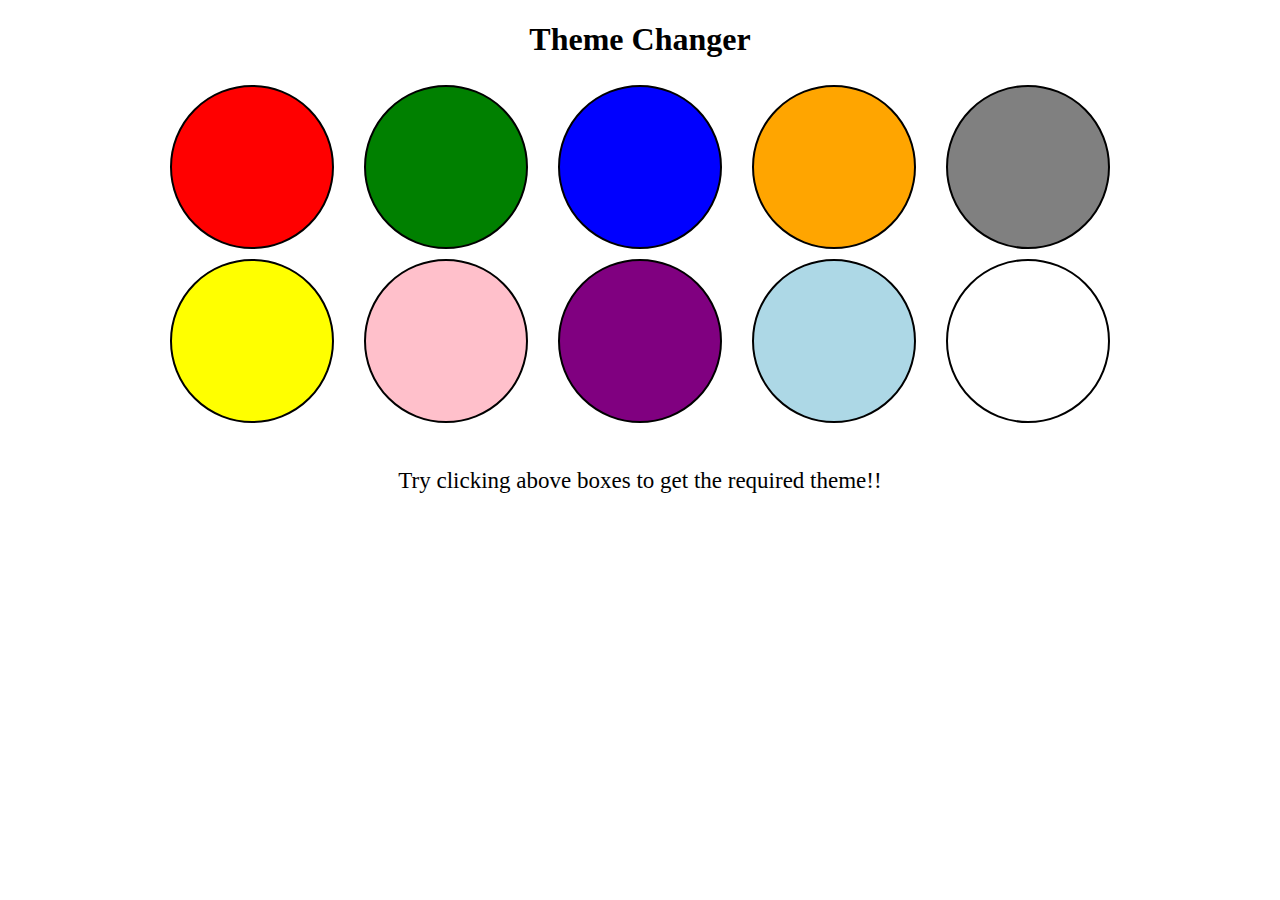
<file: Background Color Changer/index.html>
<!DOCTYPE html>
<html lang="en">

<head>
    <meta charset="UTF-8">
    <meta name="viewport" content="width=device-width, initial-scale=1.0">
    <title>Theme Changer</title>
    <link rel="stylesheet" href="style.css">
</head>

<body>
    <h1>Theme Changer</h1>
    <div class="boxes">
        <span class="button" id="red"></span>
        <span class="button" id="green"></span>
        <span class="button" id="blue"></span>
        <span class="button" id="orange"></span>
        <span class="button" id="grey"></span>
        <span class="button" id="yellow"></span>
        <span class="button" id="pink"></span>
        <span class="button" id="purple"></span>
        <span class="button" id="lightblue"></span>
        <span class="button" id="white"></span>
    </div>
   <div>Try clicking above boxes to get the required theme!!</div>

   <script src="index.js"></script>

</body>

</html>
</file>
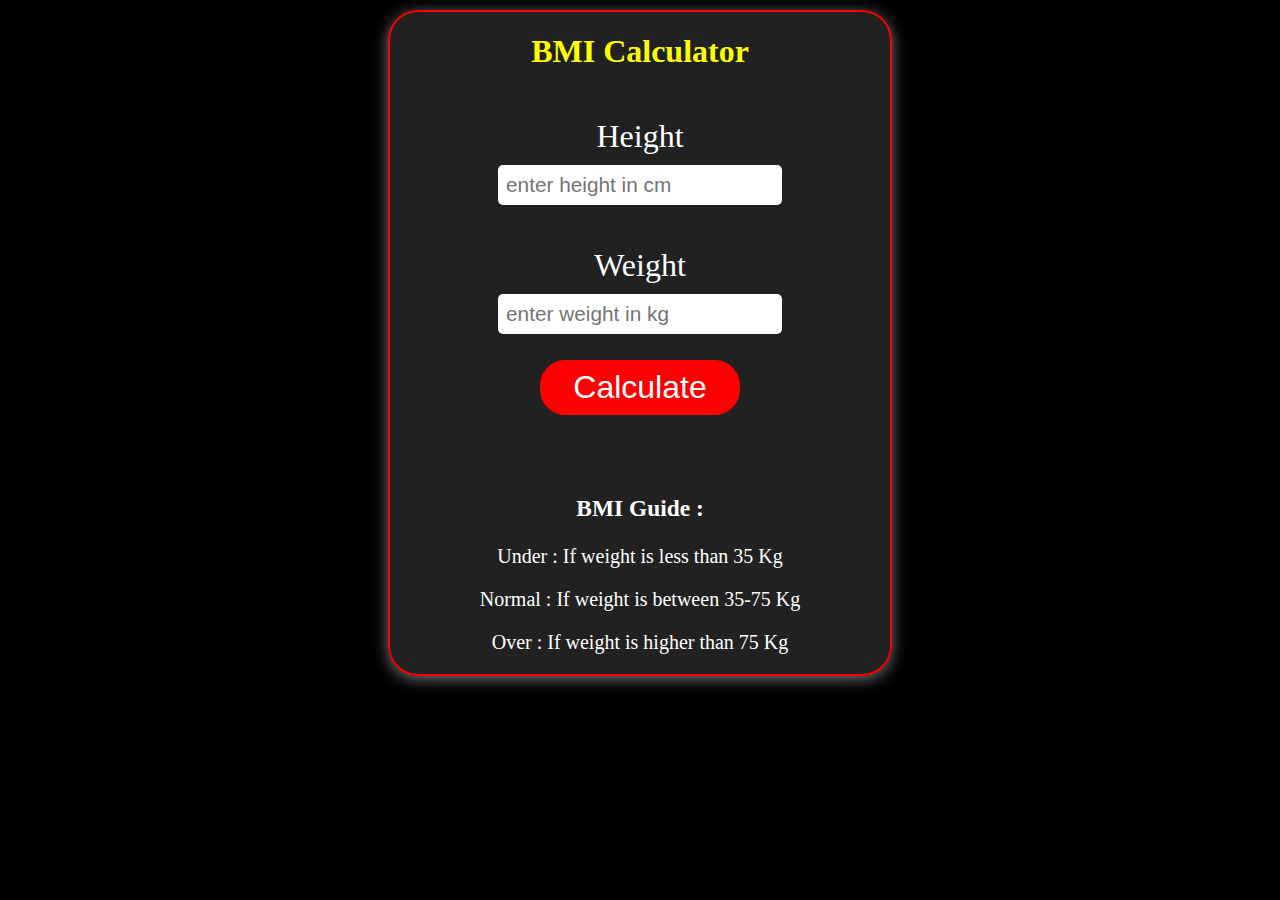
<file: BMI Calculator/index.html>
<!DOCTYPE html>
<html lang="en">

<head>
    <meta charset="UTF-8">
    <meta name="viewport" content="width=device-width, initial-scale=1.0">
    <title>BMI Calculator</title>
    <link rel="stylesheet" href="style.css">
</head>

<body>
    <div class="container">
    <h1>BMI Calculator</h1>
    <form>
        <p><label>Height</label><input id="height" placeholder="enter height in cm"></p>
        <p><label>Weight</label><input id="weight" placeholder="enter weight in kg"></p> 
        <div id="results"></div>
        <button>Calculate</button>
    </form>
    <div class="bottom-div" id="weight-guide">
        <h3>BMI Guide :</h3>
        <p>Under : If weight is less than 35 Kg</p>
        <p>Normal : If weight is between 35-75 Kg</p>
        <p>Over : If weight is higher than 75 Kg</p>
    </div>
</div>

    <script src="index.js"></script>
</body>

</html>
</file>
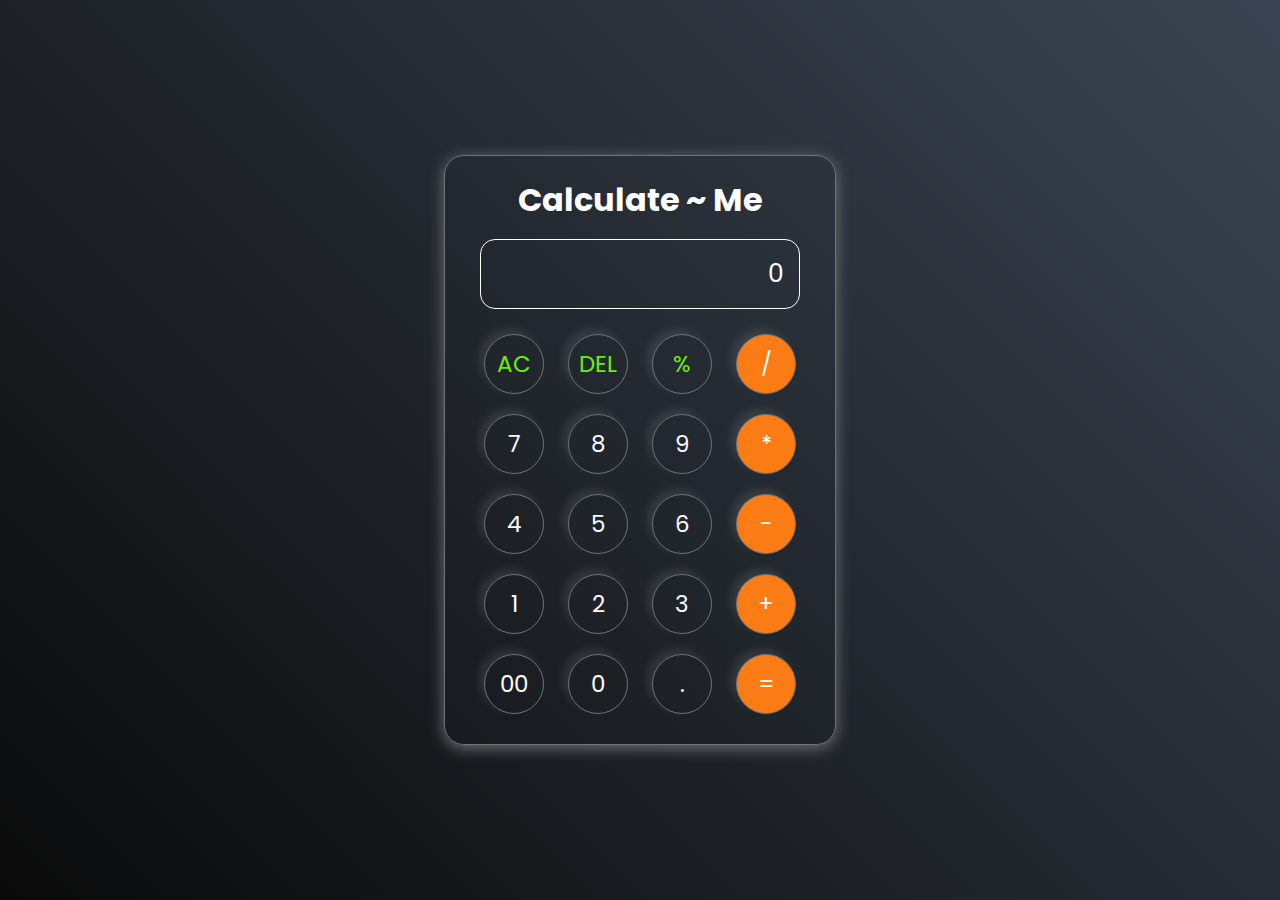
<file: Calculator/index.html>
<!DOCTYPE html>
<html lang="en">
  <head>
    <meta charset="UTF-8" />
    <meta name="viewport" content="width=device-width, initial-scale=1.0" />
    <title>Personal Calculator</title>
    <link rel="stylesheet" href="style.css">
  </head>
  <body>
    <div class="calculator">
      <h1>Calculate ~ Me</h1>
      <input type="text" placeholder="0" id="inputBox"/>
      <div class="btn">
        <button class="operator ACbtn">AC</button>
        <button class="operator">DEL</button>
        <button class="operator">%</button>
        <button class="equalbtn ">/</button>
      </div>
      <div class="btn">
        <button>7</button>
        <button>8</button>
        <button>9</button>
        <button class="equalbtn">*</button>
      </div>
      <div class="btn">
        <button>4</button>
        <button>5</button>
        <button>6</button>
        <button class="equalbtn">-</button>
      </div>
      <div class="btn">
        <button>1</button>
        <button>2</button>
        <button>3</button>
        <button class="equalbtn ">+</button>
      </div>
      <div class="btn">
        <button>00</button>
        <button>0</button>
        <button>.</button>
        <button class="equalbtn">=</button>
      </div>
    </div>
    <script src="main.js"></script>
  </body>
</html>
</file>
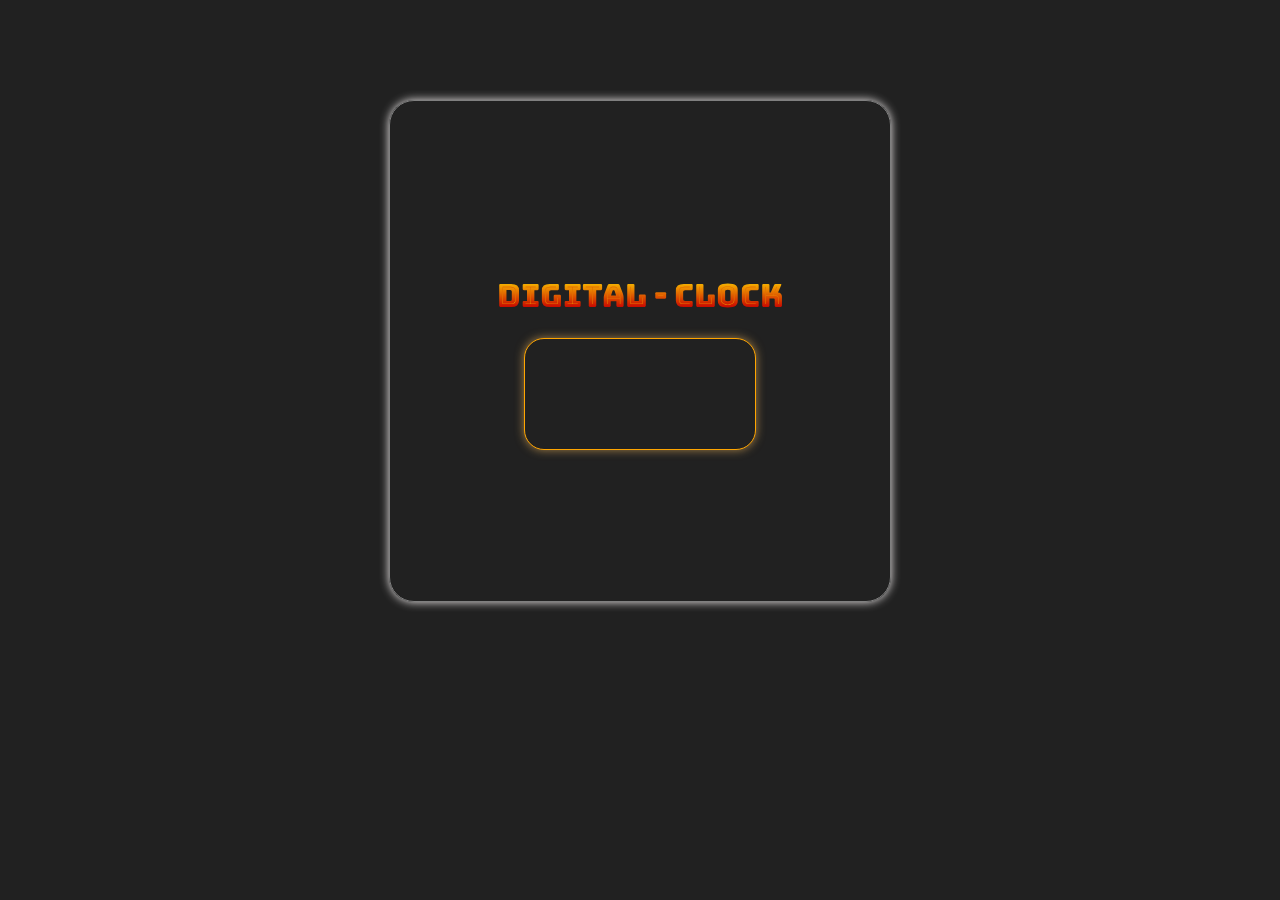
<file: Digital Clock/index.html>
<!DOCTYPE html>
<html lang="en">

<head>
    <meta charset="UTF-8">
    <meta name="viewport" content="width=device-width, initial-scale=1.0">
    <title>Digital Clock</title>

    <style>
      @import url('https://fonts.googleapis.com/css2?family=Bungee+Spice&family=Cedarville+Cursive&display=swap');
        body {
            font-family:  "Bungee Spice", cursive;
            font-weight: 400;
            background-color: #212121;
            color: white;
        }

        #box{
            height: 500px;
            border: 1px solid grey;
            border-radius: 25px;
            box-shadow: 0 0 10px rgb(235, 231, 231);
            width: 500px;
            margin: 100px auto;
            display: flex;
            flex-direction: column;
            justify-content: center;
            align-items: center;

        }
        #clock{
            display: flex;
            align-items: center;
            justify-content: center;
            padding: 15px;
            font-size: 2rem;
            height: 80px;
            width: 200px;
            background-color: #212121;
            box-shadow: 0 0 10px rgba(211, 162, 84, 0.735);
            border: 1px solid orange;
            border-radius: 20px;
        }
    </style>
</head>

<body>
    <div id="box">
        <h1>Digital - Clock</h1>
        <div id="clock"></div>

    </div>
</body>
<script src="index.js"></script>

</html>
</file>
<file: Background Color Changer/style.css>
body {
    text-align: center;
}

.boxes {
    margin: auto;
    width: 1000px;
    display: flex;
    justify-content: center;
    align-items: center;
    flex-wrap: wrap;

}

span {
    cursor: pointer;
    height: 100px;
    width: 100px;
    padding: 30px;
    margin: 5px 15px;
    border: 2px solid black;
    border-radius: 50%;
}

div {

    margin: 40px 0px;
    font-size: 23px;
}

#red {
    background-color: red;
}

#green {
    background-color: green;
}

#blue {
    background-color: blue;
}

#orange {
    background-color: orange;
}

#grey {
    background-color: grey;
}

#yellow {
    background-color: yellow;
}

#pink {
    background-color: pink;
}

#purple {
    background-color: purple;
}

#lightblue {
    background-color: lightblue;
}

#white {
    background-color: white;
}
</file>
<file: BMI Calculator/style.css>
Body {
    margin-top: 10px;
    text-align: center;
    background-color: black;
    color: #ffff;
}

.container {
    background-color: #5a5a5a5e;
    width: 500px;
    border: 2px solid red;
    margin: 0px auto;
    border-radius: 30px;
    box-shadow: 0px 3px 15px rgba(113, 115, 119, 1);

}

h1 {
    color: yellow;
}

form {
    /* font-size: 50px; */
    margin: auto;
    width: 300px;
    display: flex;
    flex-direction: column;
    align-items: center;
    justify-content: center;
    /* border: 2px solid red; */
}

label {
    font-size: 2rem;
    color: #fff;
    display: block;
    margin: 10px;
}

input {
    font-size: 1.3rem;
    border: none;
    outline: none;
    border-radius: 5px;
    padding: 8px;

}

button {
    cursor: pointer;
    border: 1px solid red;
    padding: 8px;
    border-radius: 25px;
    background-color: red;
    color: #fff;
    font-size: 2rem;
    width: 200px;
    margin-top: 10px;

}

.bottom-div {
    margin-top: 80px;
    font-size: 20px;
}

#results {
    font-size: 25px;
}
</file>
<file: Calculator/style.css>
@import url('https://fonts.googleapis.com/css2?family=Poppins:wght@500&display=swap');


*{
    margin: 0;
    padding: 0;
    box-sizing: border-box;
    font-family: 'Poppins', sans-serif;
}
body {
    display: flex;
    justify-content: center;
    align-items: center;
    height: 100vh;
    background: linear-gradient(45deg, #0a0a0a,#3a4452);
    color: #ffffff;
}
.calculator{
    text-align: center;
    border: 1px solid #717377;
    border-radius: 20px;
    padding: 20px;
    margin: 20px;
    background: transparent;
    box-shadow: 0px 3px 15px rgba(113, 115,119 , 1) ;
}
input{
    outline: white;
    border: 0.5px solid white;
    border-radius: 15px;
    width: 320px;
    padding: 15px;
    margin: 15px;
    background: transparent;
    box-shadow: 0px 3px 15px rgbs(84, 84, 84, 0.2);
    font-size: 25px;
    text-align: right;
    cursor: pointer;
    color: #ffffff;

}

input::placeholder{
    color: #ffffff;

}

button{
    border: none;
    width: 60px;
    height: 60px;
    margin: 10px;
    font-size: 23px;
    border: 1px solid #717377;
    border-radius: 50%;
    background: transparent;
    color: #ffffff;
    box-shadow: -5px -5px 10px rgba(255, 255, 255, 0.1);
    cursor: pointer;
}
/* .ACbtn{
    border: none;
    width: 140px;
    height: 60px;
    margin: 10px;
    font-size: 23px;
    border: 1px solid #717377;
    border-radius: 30px;
    background: transparent;
    color: #ffffff;
    box-shadow: -5px -5px 10px rgba(255, 255, 255, 0.1);
    cursor: pointer;
} */

.equalbtn{
    background-color: #fb7c14;
}
.operator{
    color: #6dee0a;
}
</file>
